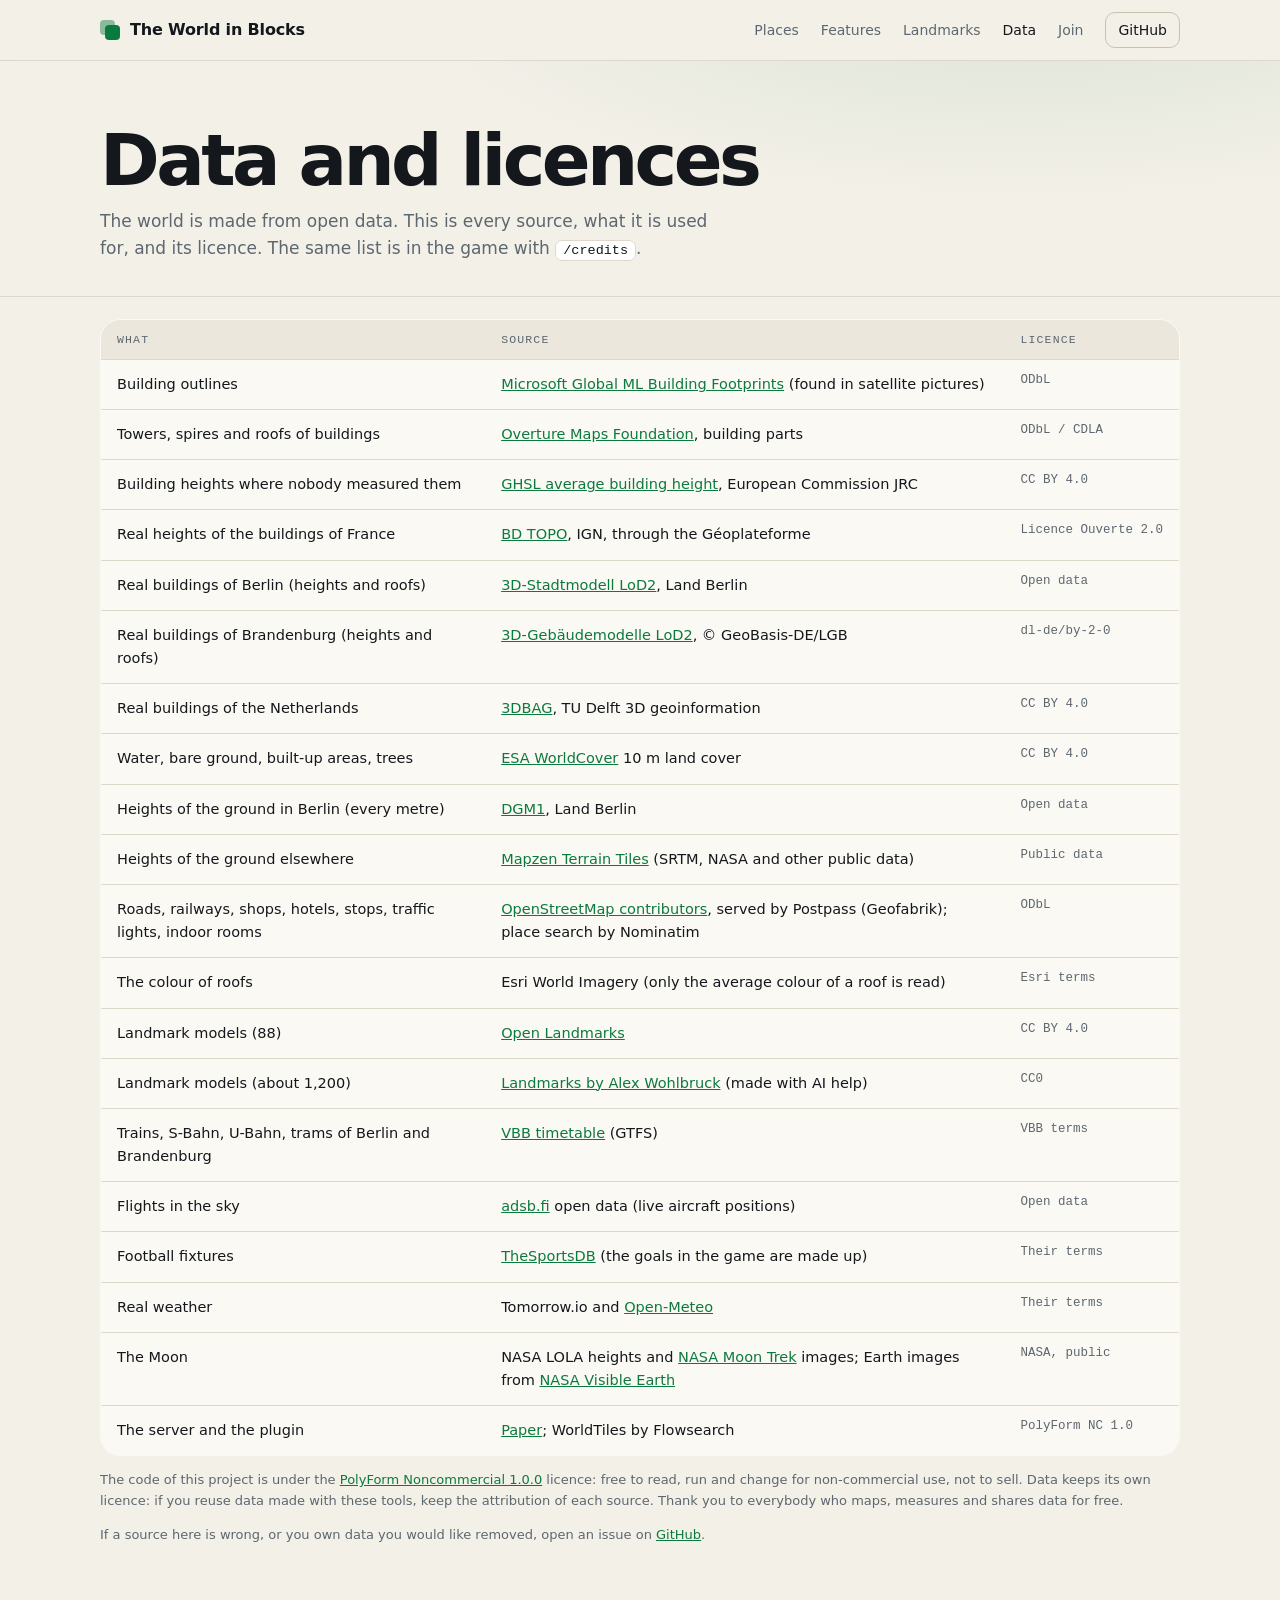
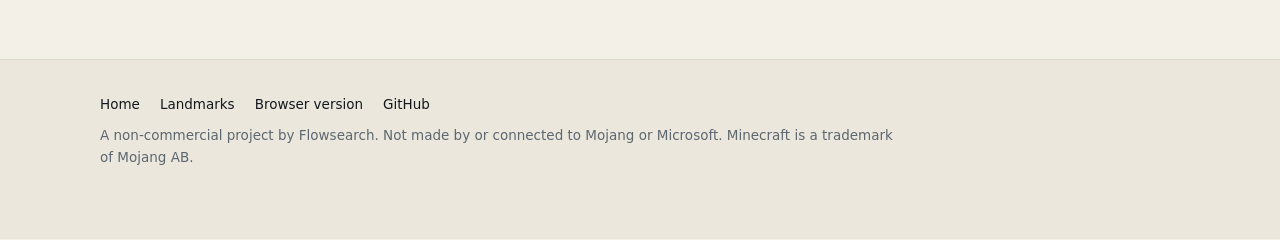
<file: data.html>
<!doctype html>
<html lang="en">
<head>
<meta charset="utf-8">
<meta name="viewport" content="width=device-width,initial-scale=1,viewport-fit=cover">
<meta name="color-scheme" content="dark light">
<title>Data and licences: The World in Blocks</title>
<meta name="description" content="Where every part of the Minecraft world of the real Earth comes from: the open data, the models and their licences.">
<link rel="icon" href="favicon.svg" type="image/svg+xml">
<link rel="canonical" href="https://minecraft.flowsearch.org/data.html">
<meta property="og:type" content="website">
<meta property="og:title" content="Data and licences: The World in Blocks">
<meta property="og:description" content="Where every part of the world comes from, and under which licence.">
<meta property="og:url" content="https://minecraft.flowsearch.org/data.html">
<link rel="stylesheet" href="site.css">
</head>
<body>
<a class="skip" href="#main">Skip to the content</a>
<nav><div class="wrap"><b><a href="./"><i></i>The World in Blocks</a></b><a class="hide" href="./#places">Places</a><a class="hide" href="./#features">Features</a><a class="hide" href="landmarks.html">Landmarks</a><a class="hide" href="data.html" aria-current="page">Data</a><a href="./#join">Join</a><a class="gh" href="https://github.com/Luishae07/worldtiles-flowsearch-minecraft" target="_blank" rel="noopener">GitHub</a></div></nav>

<header class="page-head"><div class="wrap">
  <h1>Data and licences</h1>
  <p>The world is made from open data. This is every source, what it is used for, and its licence. The same list is in the game with <code>/credits</code>.</p>
</div></header>

<main id="main" class="wrap">
  <section style="padding-top:22px">
    <div class="tablewrap"><table>
      <thead><tr><th>What</th><th>Source</th><th>Licence</th></tr></thead>
      <tbody>
        <tr><td>Building outlines</td><td><a href="https://github.com/microsoft/GlobalMLBuildingFootprints" target="_blank" rel="noopener">Microsoft Global ML Building Footprints</a> (found in satellite pictures)</td><td class="lic">ODbL</td></tr>
        <tr><td>Towers, spires and roofs of buildings</td><td><a href="https://overturemaps.org" target="_blank" rel="noopener">Overture Maps Foundation</a>, building parts</td><td class="lic">ODbL / CDLA</td></tr>
        <tr><td>Building heights where nobody measured them</td><td><a href="https://human-settlement.emergency.copernicus.eu" target="_blank" rel="noopener">GHSL average building height</a>, European Commission JRC</td><td class="lic">CC BY 4.0</td></tr>
        <tr><td>Real heights of the buildings of France</td><td><a href="https://geoservices.ign.fr/bdtopo" target="_blank" rel="noopener">BD TOPO</a>, IGN, through the Géoplateforme</td><td class="lic">Licence Ouverte 2.0</td></tr>
        <tr><td>Real buildings of Berlin (heights and roofs)</td><td><a href="https://gdi.berlin.de" target="_blank" rel="noopener">3D-Stadtmodell LoD2</a>, Land Berlin</td><td class="lic">Open data</td></tr>
        <tr><td>Real buildings of Brandenburg (heights and roofs)</td><td><a href="https://geobasis-bb.de/lgb/de/startseite/geodaten/3d-produkte/3d-gebaeudemodelle/" target="_blank" rel="noopener">3D-Gebäudemodelle LoD2</a>, © GeoBasis-DE/LGB</td><td class="lic">dl-de/by-2-0</td></tr>
        <tr><td>Real buildings of the Netherlands</td><td><a href="https://3dbag.nl" target="_blank" rel="noopener">3DBAG</a>, TU Delft 3D geoinformation</td><td class="lic">CC BY 4.0</td></tr>
        <tr><td>Water, bare ground, built-up areas, trees</td><td><a href="https://esa-worldcover.org" target="_blank" rel="noopener">ESA WorldCover</a> 10 m land cover</td><td class="lic">CC BY 4.0</td></tr>
        <tr><td>Heights of the ground in Berlin (every metre)</td><td><a href="https://gdi.berlin.de/data/dgm1/atom" target="_blank" rel="noopener">DGM1</a>, Land Berlin</td><td class="lic">Open data</td></tr>
        <tr><td>Heights of the ground elsewhere</td><td><a href="https://registry.opendata.aws/terrain-tiles/" target="_blank" rel="noopener">Mapzen Terrain Tiles</a> (SRTM, NASA and other public data)</td><td class="lic">Public data</td></tr>
        <tr><td>Roads, railways, shops, hotels, stops, traffic lights, indoor rooms</td><td><a href="https://www.openstreetmap.org/copyright" target="_blank" rel="noopener">OpenStreetMap contributors</a>, served by Postpass (Geofabrik); place search by Nominatim</td><td class="lic">ODbL</td></tr>
        <tr><td>The colour of roofs</td><td>Esri World Imagery (only the average colour of a roof is read)</td><td class="lic">Esri terms</td></tr>
        <tr><td>Landmark models (88)</td><td><a href="https://github.com/benjamintd/open-landmarks" target="_blank" rel="noopener">Open Landmarks</a></td><td class="lic">CC BY 4.0</td></tr>
        <tr><td>Landmark models (about 1,200)</td><td><a href="https://github.com/alexwohlbruck/landmarks" target="_blank" rel="noopener">Landmarks by Alex Wohlbruck</a> (made with AI help)</td><td class="lic">CC0</td></tr>
        <tr><td>Trains, S-Bahn, U-Bahn, trams of Berlin and Brandenburg</td><td><a href="https://www.vbb.de/vbbgtfs" target="_blank" rel="noopener">VBB timetable</a> (GTFS)</td><td class="lic">VBB terms</td></tr>
        <tr><td>Flights in the sky</td><td><a href="https://adsb.fi" target="_blank" rel="noopener">adsb.fi</a> open data (live aircraft positions)</td><td class="lic">Open data</td></tr>
        <tr><td>Football fixtures</td><td><a href="https://www.thesportsdb.com" target="_blank" rel="noopener">TheSportsDB</a> (the goals in the game are made up)</td><td class="lic">Their terms</td></tr>
        <tr><td>Real weather</td><td>Tomorrow.io and <a href="https://open-meteo.com" target="_blank" rel="noopener">Open-Meteo</a></td><td class="lic">Their terms</td></tr>
        <tr><td>The Moon</td><td>NASA LOLA heights and <a href="https://trek.nasa.gov/moon/" target="_blank" rel="noopener">NASA Moon Trek</a> images; Earth images from <a href="https://visibleearth.nasa.gov" target="_blank" rel="noopener">NASA Visible Earth</a></td><td class="lic">NASA, public</td></tr>
        <tr><td>The server and the plugin</td><td><a href="https://papermc.io" target="_blank" rel="noopener">Paper</a>; WorldTiles by Flowsearch</td><td class="lic">PolyForm NC 1.0</td></tr>
      </tbody>
    </table></div>
    <p class="small" style="margin-top:14px">The code of this project is under the <a href="https://polyformproject.org/licenses/noncommercial/1.0.0" target="_blank" rel="noopener">PolyForm Noncommercial 1.0.0</a> licence: free to read, run and change for non-commercial use, not to sell. Data keeps its own licence: if you reuse data made with these tools, keep the attribution of each source. Thank you to everybody who maps, measures and shares data for free.</p>
    <p class="small">If a source here is wrong, or you own data you would like removed, open an issue on <a href="https://github.com/Luishae07/worldtiles-flowsearch-minecraft/issues" target="_blank" rel="noopener">GitHub</a>.</p>
  </section>
</main>

<footer><div class="wrap">
  <p class="links"><a href="./">Home</a><a href="landmarks.html">Landmarks</a><a href="walk.html">Browser version</a><a href="https://github.com/Luishae07/worldtiles-flowsearch-minecraft" target="_blank" rel="noopener">GitHub</a></p>
  <p>A non-commercial project by Flowsearch. Not made by or connected to Mojang or Microsoft. Minecraft is a trademark of Mojang AB.</p>
</div></footer>
</body>
</html>
</file>
<file: site.css>
/* The World in Blocks: the style of the pages of the site (index, landmarks, data). The browser version (walk.html) has its own.
   A night map: deep blue-black, mint for what is built, a warm sun colour for what is live, small technical labels, big type. */
:root {
  --bg:#06090c; --bg2:#0b1116; --card:#0e151b; --card2:#121b22; --line:#1b2630; --line2:#2a3947;
  --text:#e9eff3; --dim:#8a9aa7; --accent:#7dffb4; --accent2:#5cc8ff; --sun:#ffc857; --accent-ink:#03180b; --glow:rgba(125,255,180,.13);
  --c-water:#1d5f8f; --c-water2:#2a7ab5; --c-grass:#2c7a4b; --c-grass2:#3d9a5e; --c-plaza:#52606b; --c-bld:#8d9aa4; --c-bld2:#b3bec6; --c-tower:#7dffb4;
  --mono:ui-monospace,"SF Mono",SFMono-Regular,Menlo,Consolas,monospace;
  --ease:cubic-bezier(.2,.7,.2,1);
}
@media (prefers-color-scheme: light) { :root:not([data-theme="dark"]) {
  --bg:#f3f0e8; --bg2:#ebe7dc; --card:#fbf9f4; --card2:#fff; --line:#ddd8ca; --line2:#c9c2b0;
  --text:#14181c; --dim:#5d6770; --accent:#0c7a3e; --accent2:#0a6aa1; --sun:#b87800; --accent-ink:#fff; --glow:rgba(12,122,62,.1);
  --c-water:#7db6d9; --c-water2:#9ccbe6; --c-grass:#9ccb97; --c-grass2:#b3dba9; --c-plaza:#c9c4b6; --c-bld:#b9b2a0; --c-bld2:#d7d0bd; --c-tower:#0c7a3e;
} }
* { box-sizing:border-box; }
html { scroll-behavior:smooth; scroll-padding-top:76px; }
@media (prefers-reduced-motion: reduce) { html { scroll-behavior:auto; } * { animation:none !important; transition:none !important; } }
body { margin:0; background:var(--bg); color:var(--text); font:16px/1.6 ui-sans-serif,-apple-system,BlinkMacSystemFont,"Segoe UI",Inter,Roboto,system-ui,sans-serif; -webkit-font-smoothing:antialiased; }
a { color:var(--accent); }
::selection { background:var(--accent); color:var(--accent-ink); }
:focus-visible { outline:2px solid var(--accent); outline-offset:3px; border-radius:6px; }
.skip { position:absolute; left:-999px; top:8px; background:var(--accent); color:var(--accent-ink); padding:8px 12px; border-radius:8px; z-index:50; }
.skip:focus { left:8px; }
.wrap { width:100%; max-width:1120px; margin:0 auto; padding:0 20px; }
.mono { font-family:var(--mono); }
.eyebrow { font:12px/1 var(--mono); letter-spacing:.14em; text-transform:uppercase; color:var(--accent); margin:0 0 12px; display:block; }

/* the top bar */
nav { position:sticky; top:0; z-index:30; background:color-mix(in srgb, var(--bg) 82%, transparent); backdrop-filter:blur(14px) saturate(1.4); -webkit-backdrop-filter:blur(14px) saturate(1.4); border-bottom:1px solid var(--line); }
nav .wrap { display:flex; align-items:center; gap:22px; height:60px; font-size:14px; }
nav b { font-size:16px; letter-spacing:-.01em; margin-right:auto; }
nav b a { color:var(--text); text-decoration:none; display:flex; align-items:center; gap:10px; }
nav b i { width:20px; height:20px; display:inline-block; position:relative; }
nav b i::before, nav b i::after { content:""; position:absolute; border-radius:4px; }
nav b i::before { inset:5px 0 0 5px; background:var(--accent); }
nav b i::after { inset:0 5px 5px 0; background:var(--accent); opacity:.45; }
nav a { color:var(--dim); text-decoration:none; transition:color .15s; } nav a:hover, nav a[aria-current] { color:var(--text); }
nav a.gh { border:1px solid var(--line2); border-radius:10px; padding:6px 12px; color:var(--text); }
nav a.gh:hover { border-color:var(--accent); }

/* the hero: the canvas is the background, the text is on top */
.hero { position:relative; min-height:min(88vh,760px); display:flex; align-items:center; overflow:hidden; border-bottom:1px solid var(--line); }
.hero canvas { position:absolute; inset:0; width:100%; height:100%; display:block; }
.hero::after { content:""; position:absolute; inset:0; pointer-events:none; background:linear-gradient(90deg, var(--bg) 6%, transparent 62%), linear-gradient(0deg, var(--bg) 0%, transparent 28%); }
.hero .wrap { position:relative; z-index:2; padding-top:56px; padding-bottom:64px; }
.hero h1 { font-size:clamp(44px,9vw,104px); line-height:.94; margin:0 0 22px; letter-spacing:-.05em; font-weight:800; max-width:820px; }
.hero h1 em { font-style:normal; color:var(--accent); }
.hero p.lead { font-size:clamp(17px,2.2vw,21px); color:var(--dim); max-width:560px; margin:0 0 28px; }
.status { display:inline-flex; align-items:center; gap:9px; border:1px solid var(--line2); background:color-mix(in srgb, var(--card) 80%, transparent); backdrop-filter:blur(8px); border-radius:999px; padding:6px 14px; font:12.5px/1 var(--mono); color:var(--dim); margin:0 0 22px; }
.status i { width:8px; height:8px; border-radius:50%; background:var(--dim); display:inline-block; }
.status.up i { background:var(--accent); box-shadow:0 0 0 4px var(--glow); animation:pulse 2.4s ease-in-out infinite; }
.status.down i { background:#ff6b5e; }
.status[hidden] { display:none; }
@keyframes pulse { 50% { box-shadow:0 0 0 8px transparent; } }
.cta { display:flex; flex-wrap:wrap; gap:12px; }
.btn { display:inline-flex; align-items:center; gap:8px; padding:14px 22px; border-radius:14px; font-weight:650; text-decoration:none; border:1px solid var(--line2); color:var(--text); background:color-mix(in srgb, var(--card) 85%, transparent); font-size:15px; cursor:pointer; font-family:inherit; transition:transform .15s var(--ease), border-color .15s, filter .15s; }
.btn:hover { transform:translateY(-2px); border-color:var(--accent); }
.btn.pri { background:var(--accent); color:var(--accent-ink); border-color:var(--accent); box-shadow:0 8px 30px -8px var(--glow); }
.btn.pri:hover { filter:brightness(1.08); }
.hud { position:absolute; right:20px; bottom:20px; z-index:2; font:12px/1.5 var(--mono); color:var(--dim); text-align:right; max-width:300px; padding:10px 14px; border:1px solid var(--line2); border-radius:12px; background:color-mix(in srgb, var(--bg) 70%, transparent); backdrop-filter:blur(8px); }
.hud b { display:block; color:var(--text); font-weight:600; } .hud span { color:var(--sun); }

/* the strip of places that scrolls by */
.marquee { overflow:hidden; border-bottom:1px solid var(--line); background:var(--bg2); }
.marquee div { display:flex; gap:0; white-space:nowrap; width:max-content; animation:slide 60s linear infinite; padding:14px 0; font:13px/1 var(--mono); color:var(--dim); text-transform:uppercase; letter-spacing:.1em; }
.marquee span { padding:0 22px; display:inline-flex; align-items:center; gap:22px; } .marquee span::after { content:""; width:5px; height:5px; background:var(--accent); display:inline-block; }
@keyframes slide { to { transform:translateX(-50%); } }

section { padding:84px 0 10px; }
h2 { font-size:clamp(30px,4.6vw,50px); letter-spacing:-.04em; margin:0 0 12px; line-height:1.04; font-weight:800; }
.sub { color:var(--dim); margin:0 0 34px; max-width:600px; font-size:17px; }

/* the numbers */
.stats { display:grid; grid-template-columns:repeat(auto-fit,minmax(210px,1fr)); gap:1px; background:var(--line); border:1px solid var(--line); border-radius:20px; overflow:hidden; margin-top:-34px; position:relative; z-index:3; }
.stats div { background:var(--card); padding:22px 24px; }
.stats b { display:block; font-size:clamp(26px,3.2vw,36px); letter-spacing:-.04em; font-weight:800; line-height:1.1; }
.stats span { color:var(--dim); font-size:13.5px; }

/* the grids and cards */
.grid { display:grid; gap:14px; grid-template-columns:repeat(auto-fill,minmax(260px,1fr)); }
.card { background:var(--card); border:1px solid var(--line); border-radius:20px; padding:22px; transition:border-color .2s, transform .2s var(--ease); }
.card h3 { margin:0 0 8px; font-size:18px; letter-spacing:-.02em; } .card p { margin:0; color:var(--dim); font-size:15px; }
.bento { display:grid; gap:14px; grid-template-columns:repeat(6,1fr); }
.bento .card { grid-column:span 2; position:relative; overflow:hidden; }
.bento .card.w3 { grid-column:span 3; } .bento .card.w4 { grid-column:span 4; }
.bento .card .tag { font:11px/1 var(--mono); letter-spacing:.12em; text-transform:uppercase; color:var(--sun); display:block; margin-bottom:14px; }
.bento .card.big h3 { font-size:clamp(22px,3vw,30px); letter-spacing:-.03em; }
.bento .card.big::after { content:""; position:absolute; right:-40px; bottom:-40px; width:200px; height:200px; background:radial-gradient(circle, var(--glow), transparent 70%); pointer-events:none; }
@media (max-width:860px) { .bento { grid-template-columns:repeat(2,1fr); } .bento .card, .bento .card.w3, .bento .card.w4 { grid-column:span 2; } }

a.place { display:block; text-decoration:none; color:inherit; position:relative; }
a.place:hover { transform:translateY(-4px); border-color:var(--accent); }
a.place small { display:block; color:var(--accent); font:12.5px/1.4 var(--mono); margin-top:14px; }
a.place .co { font:11.5px/1 var(--mono); color:var(--dim); display:block; margin-bottom:12px; letter-spacing:.04em; }
a.place::after { content:"\2197"; position:absolute; top:18px; right:20px; color:var(--dim); transition:color .2s, transform .2s var(--ease); }
a.place:hover::after { color:var(--accent); transform:translate(2px,-2px); }

.steps { counter-reset:s; display:grid; gap:14px; grid-template-columns:repeat(auto-fit,minmax(230px,1fr)); }
.steps .card { counter-increment:s; position:relative; padding-top:62px; }
.steps .card::before { content:"0" counter(s); position:absolute; top:20px; left:22px; font:13px/1 var(--mono); color:var(--accent); letter-spacing:.1em; }

/* the live preview */
.live { margin-top:0; border:1px solid var(--line2); border-radius:24px; background:var(--card); overflow:hidden; box-shadow:0 30px 80px -40px rgba(0,0,0,.7); }
.live .top { display:flex; flex-wrap:wrap; align-items:center; gap:8px; padding:12px 14px; border-bottom:1px solid var(--line); font-size:13.5px; color:var(--dim); }
.live .top b { color:var(--text); margin-right:auto; font-weight:600; }
.live .top button { font:inherit; font-size:13px; cursor:pointer; border:1px solid var(--line2); background:var(--bg); color:var(--text); border-radius:999px; padding:5px 13px; transition:border-color .15s, color .15s; }
.live .top button:hover, .live .top button.on { border-color:var(--accent); color:var(--accent); }
.live .view { position:relative; aspect-ratio:16/9; min-height:300px; background:var(--bg); }
.live iframe { position:absolute; inset:0; width:100%; height:100%; border:0; }
.live .start { position:absolute; inset:0; display:grid; place-items:center; background:radial-gradient(520px 220px at 50% 50%, var(--glow), transparent 70%); text-align:center; padding:16px; }
.live .start button { font:inherit; font-weight:650; cursor:pointer; background:var(--accent); color:var(--accent-ink); border:0; border-radius:14px; padding:15px 26px; font-size:16px; }
.live .start span { display:block; margin-top:12px; color:var(--dim); font-size:13.5px; }

/* joining */
.join { display:grid; gap:14px; grid-template-columns:repeat(auto-fit,minmax(300px,1fr)); }
.join .card { padding:26px; }
.join h3 { font-size:22px; letter-spacing:-.03em; }
.addr { display:flex; align-items:center; gap:10px; margin:14px 0 6px; background:var(--bg); border:1px solid var(--line2); border-radius:14px; padding:12px 14px; font:15px/1.3 var(--mono); word-break:break-all; }
.addr span { flex:1; }
.addr button, .copy { font:inherit; font-family:system-ui,sans-serif; font-size:13px; cursor:pointer; border:1px solid var(--line2); background:var(--card2); color:var(--text); border-radius:9px; padding:6px 12px; transition:border-color .15s, color .15s; }
.addr button:hover, .copy:hover { border-color:var(--accent); color:var(--accent); }
.small { font-size:13px; color:var(--dim); }
ol { margin:12px 0 0 18px; padding:0; color:var(--dim); font-size:15px; } li { margin:3px 0; }
code { font:13.5px var(--mono); background:var(--card2); border:1px solid var(--line); border-radius:7px; padding:2px 7px; color:var(--text); }
.cmds { display:grid; gap:1px; grid-template-columns:repeat(auto-fill,minmax(330px,1fr)); background:var(--line); border:1px solid var(--line); border-radius:20px; overflow:hidden; }
.cmds div { background:var(--card); padding:14px 18px; color:var(--dim); font-size:14.5px; display:flex; flex-direction:column; gap:4px; }
.cmds code { align-self:flex-start; color:var(--accent); }

.faq details { background:var(--card); border:1px solid var(--line); border-radius:16px; padding:2px 20px; margin-bottom:10px; transition:border-color .2s; }
.faq details[open] { border-color:var(--line2); }
.faq summary { cursor:pointer; padding:16px 0; font-weight:650; list-style:none; display:flex; justify-content:space-between; gap:14px; font-size:16.5px; }
.faq summary::-webkit-details-marker { display:none; }
.faq summary::after { content:"+"; color:var(--accent); font:22px/1 var(--mono); transition:transform .2s var(--ease); }
.faq details[open] summary::after { transform:rotate(45deg); }
.faq details p { margin:0 0 18px; color:var(--dim); font-size:15.5px; max-width:720px; }

.band { background:linear-gradient(135deg, var(--card2), var(--bg2)); border:1px solid var(--line2); border-radius:26px; padding:34px; display:flex; flex-wrap:wrap; gap:22px; align-items:center; position:relative; overflow:hidden; }
.band::before { content:""; position:absolute; left:-60px; top:-60px; width:260px; height:260px; background:radial-gradient(circle, var(--glow), transparent 70%); }
.band div { flex:1 1 340px; position:relative; } .band h2 { margin-bottom:6px; font-size:clamp(26px,3.6vw,38px); } .band p { margin:0; color:var(--dim); max-width:560px; }
.band .btn { position:relative; }

/* the pages of the landmarks and the data */
.page-head { padding:64px 0 14px; border-bottom:1px solid var(--line); background:radial-gradient(900px 300px at 80% -30%, var(--glow), transparent 70%); }
.page-head h1 { font-size:clamp(40px,7vw,72px); letter-spacing:-.05em; margin:0 0 12px; line-height:.98; font-weight:800; }
.page-head p { color:var(--dim); max-width:640px; margin:0 0 20px; font-size:17px; }
.tools { display:flex; flex-wrap:wrap; gap:12px; align-items:center; margin:6px 0 18px; }
.tools input[type=search] { flex:1 1 300px; font:inherit; font-size:16px; color:var(--text); background:var(--card); border:1px solid var(--line2); border-radius:14px; padding:13px 16px; }
.tools input[type=search]:focus { border-color:var(--accent); outline:none; }
.tools .count { color:var(--dim); font:13px var(--mono); }
.rows { border:1px solid var(--line); border-radius:20px; background:var(--card); overflow:hidden; }
.row { display:grid; grid-template-columns:1fr auto; gap:6px 16px; align-items:center; padding:13px 18px; border-bottom:1px solid var(--line); transition:background .15s; }
.row:hover { background:var(--card2); }
.row:last-child { border-bottom:0; }
.row b { font-weight:650; } .row .meta { color:var(--dim); font:12px var(--mono); margin-top:2px; }
.row .acts { display:flex; gap:8px; align-items:center; }
.row a.go { font-size:13px; text-decoration:none; border:1px solid var(--line2); border-radius:9px; padding:6px 12px; color:var(--text); background:var(--bg); }
.row a.go:hover { border-color:var(--accent); color:var(--accent); }
.more { display:block; width:100%; padding:15px; background:var(--bg2); color:var(--text); border:0; border-top:1px solid var(--line); font:inherit; cursor:pointer; }
.more:hover { color:var(--accent); }
table { width:100%; border-collapse:collapse; background:var(--card); border:1px solid var(--line); border-radius:20px; overflow:hidden; font-size:14.5px; }
th, td { text-align:left; padding:13px 16px; border-bottom:1px solid var(--line); vertical-align:top; }
th { background:var(--bg2); font:11.5px var(--mono); text-transform:uppercase; letter-spacing:.1em; color:var(--dim); }
tr:last-child td { border-bottom:0; } tr:hover td { background:var(--card2); }
td.lic { white-space:nowrap; color:var(--dim); font:12.5px var(--mono); }
.tablewrap { overflow-x:auto; border-radius:20px; }

footer { border-top:1px solid var(--line); margin-top:90px; padding:34px 0 60px; color:var(--dim); font-size:13.5px; background:var(--bg2); }
footer p { margin:0 0 10px; max-width:800px; }
footer .links a { color:var(--text); margin-right:20px; text-decoration:none; } footer .links a:hover { color:var(--accent); }

/* a bar to join, at the bottom of a phone */
.dock { display:none; position:fixed; left:12px; right:12px; bottom:12px; z-index:40; background:color-mix(in srgb, var(--card) 92%, transparent); backdrop-filter:blur(14px); border:1px solid var(--line2); border-radius:16px; padding:10px 10px 10px 16px; align-items:center; gap:10px; box-shadow:0 14px 40px -12px rgba(0,0,0,.6); }
.dock span { flex:1; font:13px var(--mono); overflow:hidden; text-overflow:ellipsis; white-space:nowrap; }
.dock button { font:inherit; font-weight:650; font-size:14px; cursor:pointer; background:var(--accent); color:var(--accent-ink); border:0; border-radius:11px; padding:9px 16px; }
@media (max-width:700px) {
  nav a.hide { display:none; } nav .wrap { gap:14px; }
  .hero { min-height:0; } .hero .wrap { padding-top:40px; padding-bottom:70px; } .hud { display:none; }
  .hero::after { background:linear-gradient(0deg, var(--bg) 0%, color-mix(in srgb, var(--bg) 75%, transparent) 55%, transparent 100%); }
  section { padding-top:60px; } .stats { margin-top:-22px; }
  .row { grid-template-columns:1fr; } .dock { display:flex; } footer { padding-bottom:96px; }
}
</file>
